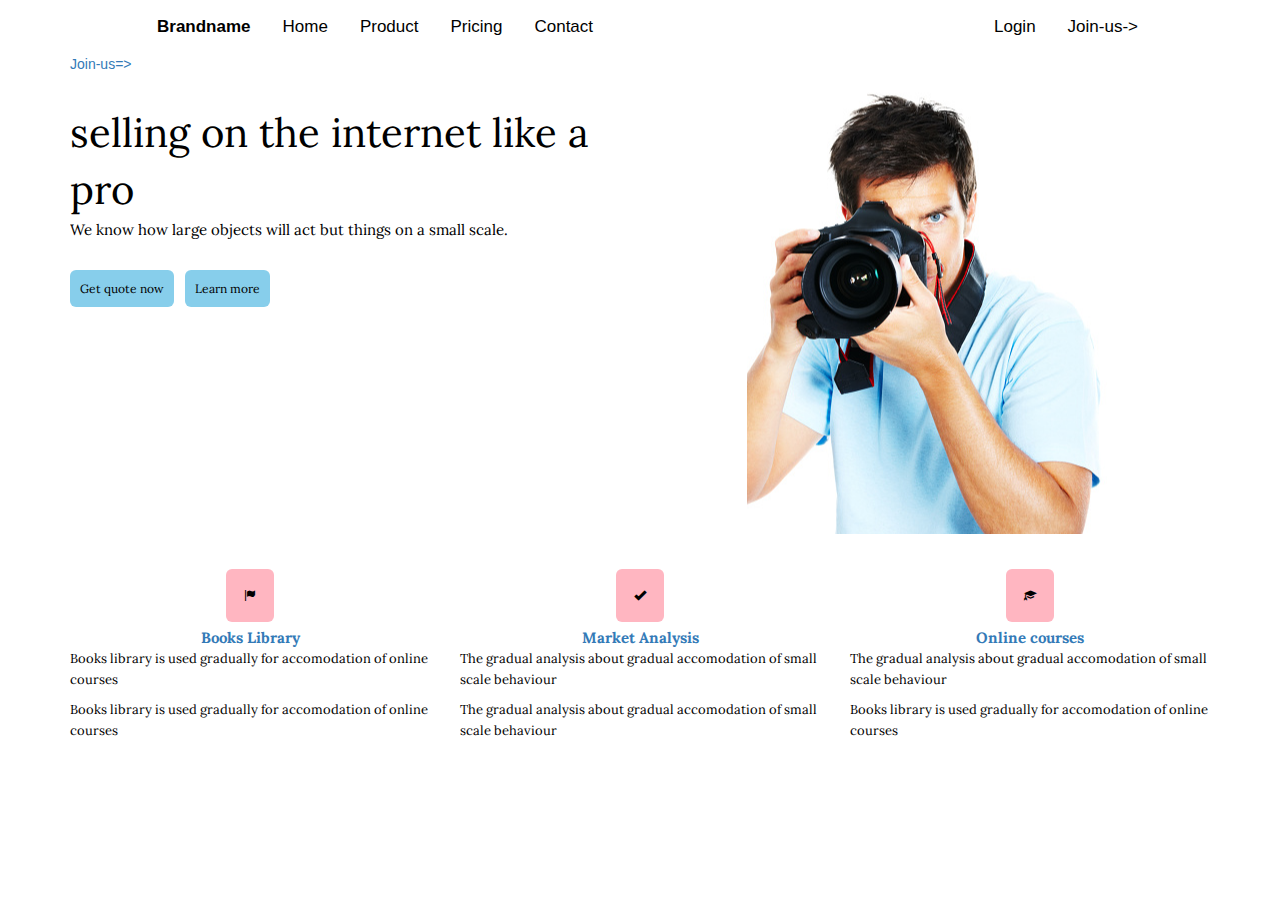
<file: Assignment/index.html>
<!DOCTYPE html>
<html lang="en">
<head>
	<meta charset="utf-8">
	<meta http-equiv="X-UA-Compatible" content="IE=edge">
	<link href="https://fonts.googleapis.com/css2?family=Oxygen:wght@700&display=swap" rel="stylesheet">
	<link href="https://fonts.googleapis.com/css2?family=Lora:wght@500" rel="stylesheet">
	<meta name="viewport" content="width=device-width, initial-scale=1.0">
	<link rel="stylesheet"  href="css/bootstrap.min.css">
	<link rel="stylesheet" type="text/css" href="style.css">
</head>
<body>
<div class="navbar">
  <a href="index.html"><b>Brandname</b></a>
  <a href="index.html">Home</a>
  <a href="product.html">Product</a>
  <a href="courses.html">Pricing</a>
  <a href="#home">Contact</a>
  <div class="navbar-right">
    <a href="#search">Login</a>
    <a href="#about">Join-us-></a>
  </div>
</div>

<div id="main-content" class="container">
	<div class="row" id="main-text">
	<div class="col-md-6">
	<a href="Join-us">Join-us=></a>
	<div id="content"></a>selling on the internet like a pro
		<p>We know how large objects will act but things on a small scale.</p>
		<button type="button">Get quote now</button> <button type="button">Learn more</button></div>	
	</div>

	<div class="col-md-6">
    <div id="img"></div>
	</div>
    </div>
	

</div>

<div id="footer-content" class="container">
	<div class="row" id="footer-text">
    <div class="col-md-4">
    	<div id="content1">
    	<a href="courses.html"><button type="button" id="button1"><span class="glyphicon glyphicon-flag"></span></button>
    	<br><b>Books Library</b></a>
    	<br><p>Books library is used gradually for accomodation of online courses</p>
    	<br><p>Books library is used gradually for accomodation of online courses</p>
    	</div>
    </div>

    <div class="col-md-4">
    	<div id="content2">
    	<a href="courses.html"><button type="button" id="button1"><span class="glyphicon glyphicon-ok"></span></button>
    	<br><b>Market Analysis</b></a>
    	<br><p>The gradual analysis about gradual accomodation of small scale behaviour</p>
    	<br><p>The gradual analysis about gradual accomodation of small scale behaviour</p>
        </div>
    </div>


    <div class="col-md-4">
    	<div id="content3">
    	<a href="courses.html"><button type="button" id="button1"><span class="glyphicon glyphicon-education"></span></button>
    	<br><b>Online courses</b></a>
    	<br><p>The gradual analysis about gradual accomodation of small scale behaviour</p>
    	<br><p>Books library is used gradually for accomodation of online courses</p>
        </div>
    </div>

</div>
</body>
</html>
</file>
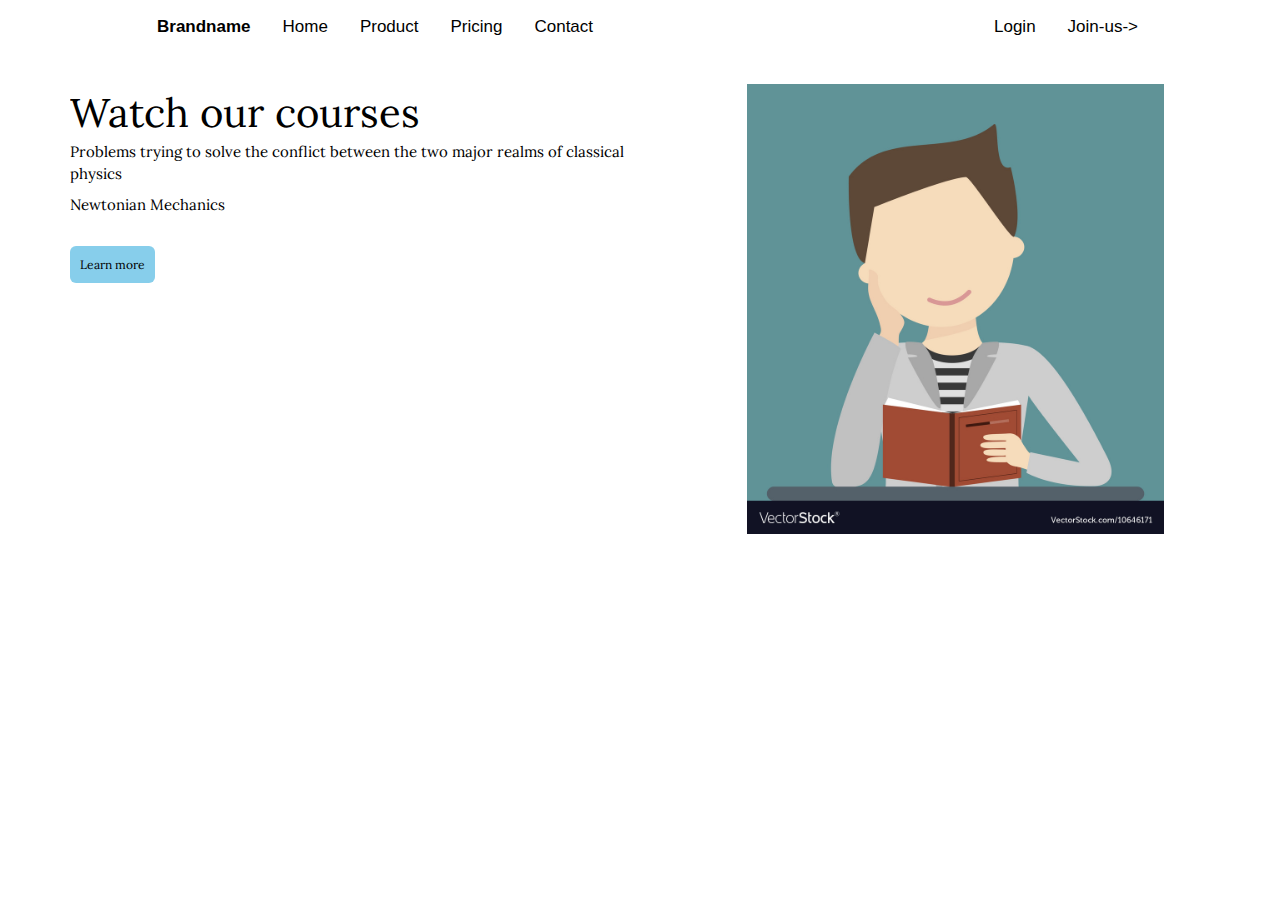
<file: Assignment/courses.html>
<!DOCTYPE html>
<html lang="en">
<head>
	<meta charset="utf-8">
	<meta http-equiv="X-UA-Compatible" content="IE=edge">
	<link href="https://fonts.googleapis.com/css2?family=Oxygen:wght@700&display=swap" rel="stylesheet">
	<link href="https://fonts.googleapis.com/css2?family=Lora:wght@500" rel="stylesheet">
	<meta name="viewport" content="width=device-width, initial-scale=1.0">
	<link rel="stylesheet"  href="css/bootstrap.min.css">
	<link rel="stylesheet" type="text/css" href="style.css">
</head>
<body>
<div class="navbar">
  <a href="index.html"><b>Brandname</b></a>
  <a href="index.html">Home</a>
  <a href="product.html">Product</a>
  <a href="courses.html">Pricing</a>
  <a href="#home">Contact</a>
  <div class="navbar-right">
    <a href="#search">Login</a>
    <a href="index.html">Join-us-></a>
  </div>
</div>

<div id="main-content" class="container">
	<div class="row" id="main-text">
	<div class="col-md-6">
	<div id="content"></a>Watch our courses
		<p>Problems trying to solve the conflict between the two major realms of classical physics</p>
		<p>Newtonian Mechanics</p>
		 <button type="button">Learn more</button></div>
	</div>

	<div class="col-md-6">
    <div id="img1"></div>
	</div>
 </div>
	

</div>
</file>
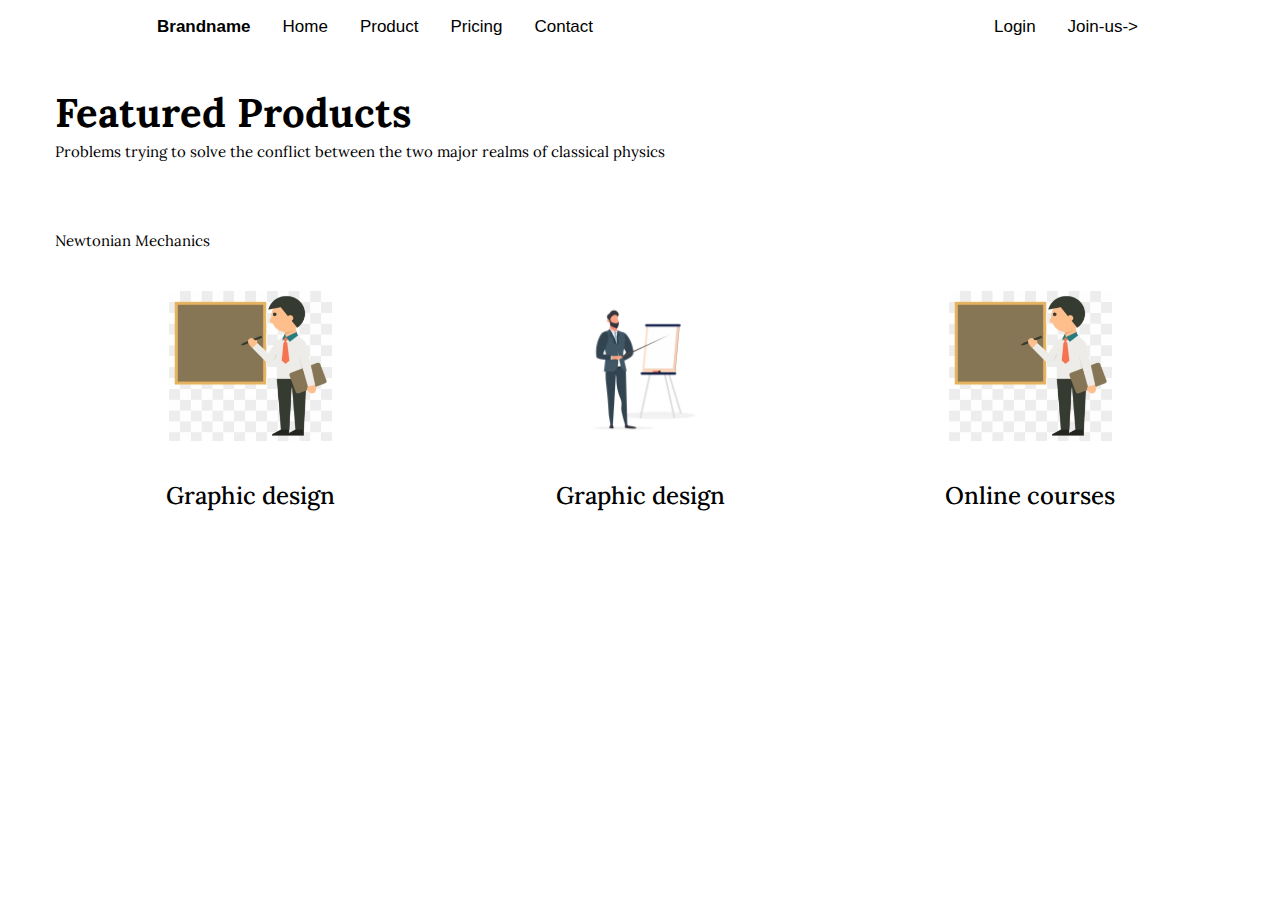
<file: Assignment/product.html>
<!DOCTYPE html>
<html lang="en">
<head>
	<meta charset="utf-8">
	<meta http-equiv="X-UA-Compatible" content="IE=edge">
	<link href="https://fonts.googleapis.com/css2?family=Oxygen:wght@700&display=swap" rel="stylesheet">
	<link href="https://fonts.googleapis.com/css2?family=Lora:wght@500" rel="stylesheet">
	<meta name="viewport" content="width=device-width, initial-scale=1.0">
	<link rel="stylesheet"  href="css/bootstrap.min.css">
	<link rel="stylesheet" type="text/css" href="style.css">
</head>
<body>
<div class="navbar">
  <a href="index.html"><b>Brandname</b></a>
  <a href="index.html">Home</a>
  <a href="product.html">Product</a>
  <a href="courses.html">Pricing</a>
  <a href="#home">Contact</a>
  <div class="navbar-right">
    <a href="#search">Login</a>
    <a href="#about">Join-us-></a>
  </div>
</div>
<div id="footer-content" class="container">
	<div class="row" id="footer-text">
		  <div id="content"><b>Featured Products</b></a>
    	<br><p>Problems trying to solve the conflict between the two major realms of classical physics</p>
    	<br><p>Newtonian Mechanics</p>
   
    <div class="col-md-4">
    	<div id="img4"></div>
    	<div id="content1">
      <br><h3>Graphic design</h3></a>
    	<br><p>Problems trying to solve the conflict between the two major realms of classical physics</p>
    	<br><p>Newtonian Mechanics</p>
    	<br><p>Problems trying to solve the conflict between the two major realms of classical physics</p>
    	<br><p>Newtonian Mechanics</p>
    	<br><p>Problems trying to solve the conflict between the two major realms of classical physics</p>
    	<br><button type="button">Price $6.48</button>
    	</div>
    </div>

    <div class="col-md-4">
    	<div id="img5"></div>
    	<div id="content2">
    	<br><h3>Graphic design</h3></a>
    	<br><p>The gradual analysis about gradual accomodation of small scale behaviour</p>
    	<br><p>The gradual analysis about gradual accomodation of small scale behaviour</p>
    	<br><p>Problems trying to solve the conflict between the two major realms of classical physics</p>
    	<br><p>Newtonian Mechanics</p>
    	<br><p>Problems trying to solve the conflict between the two major realms of classical physics</p>
    	<br><button type="button">Price $6.48</button>
        </div>
    </div>


    <div class="col-md-4">
    	<div id="img6"></div>
    	<div id="content3">
    	<br><h3>Online courses</h3></a>
    	<br><p>The gradual analysis about gradual accomodation of small scale behaviour</p>
    	<br><p>Books library is used gradually for accomodation of online courses</p>
    	<br><p>Problems trying to solve the conflict between the two major realms of classical physics</p>
    	<br><p>Newtonian Mechanics</p>
    	<br><p>Problems trying to solve the conflict between the two major realms of classical physics</p>
    	<br><button type="button">Price $6.48</button>
        </div>
    </div>
</div>
</div>
</body>
</html>
</file>
<file: Assignment/style.css>
.navbar {
    background-color: white;
    overflow: hidden;
    margin: auto;
    width: 1000px;
}

/* Style the links inside the navigation bar */
.navbar a {
  float: left;
  color: black;
  text-align: center;
  padding: 14px 16px;
  text-decoration: none;
  font-size: 17px;
}

/* Change the color of links on hover */
.navbar a:hover {
  background-color: skyblue;
  color: black;
  border-radius: 8px;
}

/* Right-aligned section inside the top navigation */
.navbar-right {
  float: right;
  color: black;
}

#content, #img{
  height: 450px;
  width:100%;
  overflow: hidden;
  position: relative;
  margin-bottom: 15px;
  margin-top: 30px;
  border:1px   #3f0c1f;
}

#content{
   height: 450px;
   width:100%;
  overflow: hidden;
  position: relative;
  margin-bottom: 15px;
  margin-top: 30px;
  border:1px   #3f0c1f;
}

#content11{
   height: 450px;
   width:100%;
  overflow: hidden;
  position: relative;
  margin-bottom: 15px;
  margin-top: 30px;
  border:1px   #3f0c1f;
}

#content12{
   height: 450px;
   width:100%;
  overflow: hidden;
  position: relative;
  margin-bottom: 15px;
  margin-top: 30px;
  border:1px   #3f0c1f;
}

#content13{
   height: 450px;
   width:100%;
  overflow: hidden;
  position: relative;
  margin-bottom: 15px;
  margin-top: 30px;
  border:1px   #3f0c1f;
}

#img{
  background:  url('images/camera.jpg')no-repeat;
  background-position: center;

}


#img1{
  background:  url('images/read.jpg')no-repeat;
  position: relative;
  background-position: center;
  height: 450px;
  width: 600px;
  background-size: contain;
  margin-top: 30px;
}

#img4{
  background:  url('images/board1.png')no-repeat;
  position: relative;
  background-position: center;
  height: 150px;
  width: 100%;
  background-size: contain;
  margin-top: 30px;
}

#img5{
  background:  url('images/board2.jpg')no-repeat;
  position: relative;
  background-position: center;
  height: 150px;
  width: 100%;
  background-size: contain;
  margin-top: 30px;
}

#img6{
  background:  url('images/board1.png')no-repeat;
  position: relative;
  background-position: center;
  height: 150px;
  width: 100%;
  background-size: contain;
  margin-top: 30px;
}

#col-md-6{
margin-top: 20px;
}

#content{
  color: black;
  text-align: left;
  font-size: 40px;
  font-family: 'Lora', serif;
}

#content p{
  color: black;
  text-align: left;
  font-size: 15px;
  font-family: 'Lora', serif;
}

#content button{
  color: black;
  background-color: skyblue;
  text-align: center;
  font-size: 12px;
  font-family: 'Lora', serif;
  border-radius: 6px;
  padding-top: 10px;
  padding-right: 10px;
  padding-bottom: 10px;
  padding-left: 10px;
  border:  1px black;
}

#content1{
  color: black;
  text-align: center;
  font-size: 15px;
  font-family: 'Lora', serif;
}

#content2{
  color: black;
  text-align: center;
  font-size: 15px;
  font-family: 'Lora', serif;
}


#content3{
  color: black;
  text-align: center;
  font-size: 15px;
  font-family: 'Lora', serif;
}



#content1 p{
  color: black;
  font-size: 13px;
  font-family: 'Lora', serif;
  line-height: 1.6;
  float: left;
  text-align: left;
}

#content2 p{
  color: black;
  font-size: 13px;
  font-family: 'Lora', serif;
  line-height: 1.6;
  float: left;
  text-align: left;
}



#content3 p{
  color: black;
  font-size: 13px;
  font-family: 'Lora', serif;
  line-height: 1.6;
  float: left;
  text-align: left;
}

#button1{
  color: black;
  background-color: lightpink;
  text-align: center;
  font-size: 12px;
  font-family: 'Lora', serif;
  border-radius: 6px;
  padding-top: 18px;
  padding-right: 18px;
  padding-bottom: 18px;
  padding-left: 18px;
  margin-bottom: 5px;
  border:  1px  black;
}
</file>
